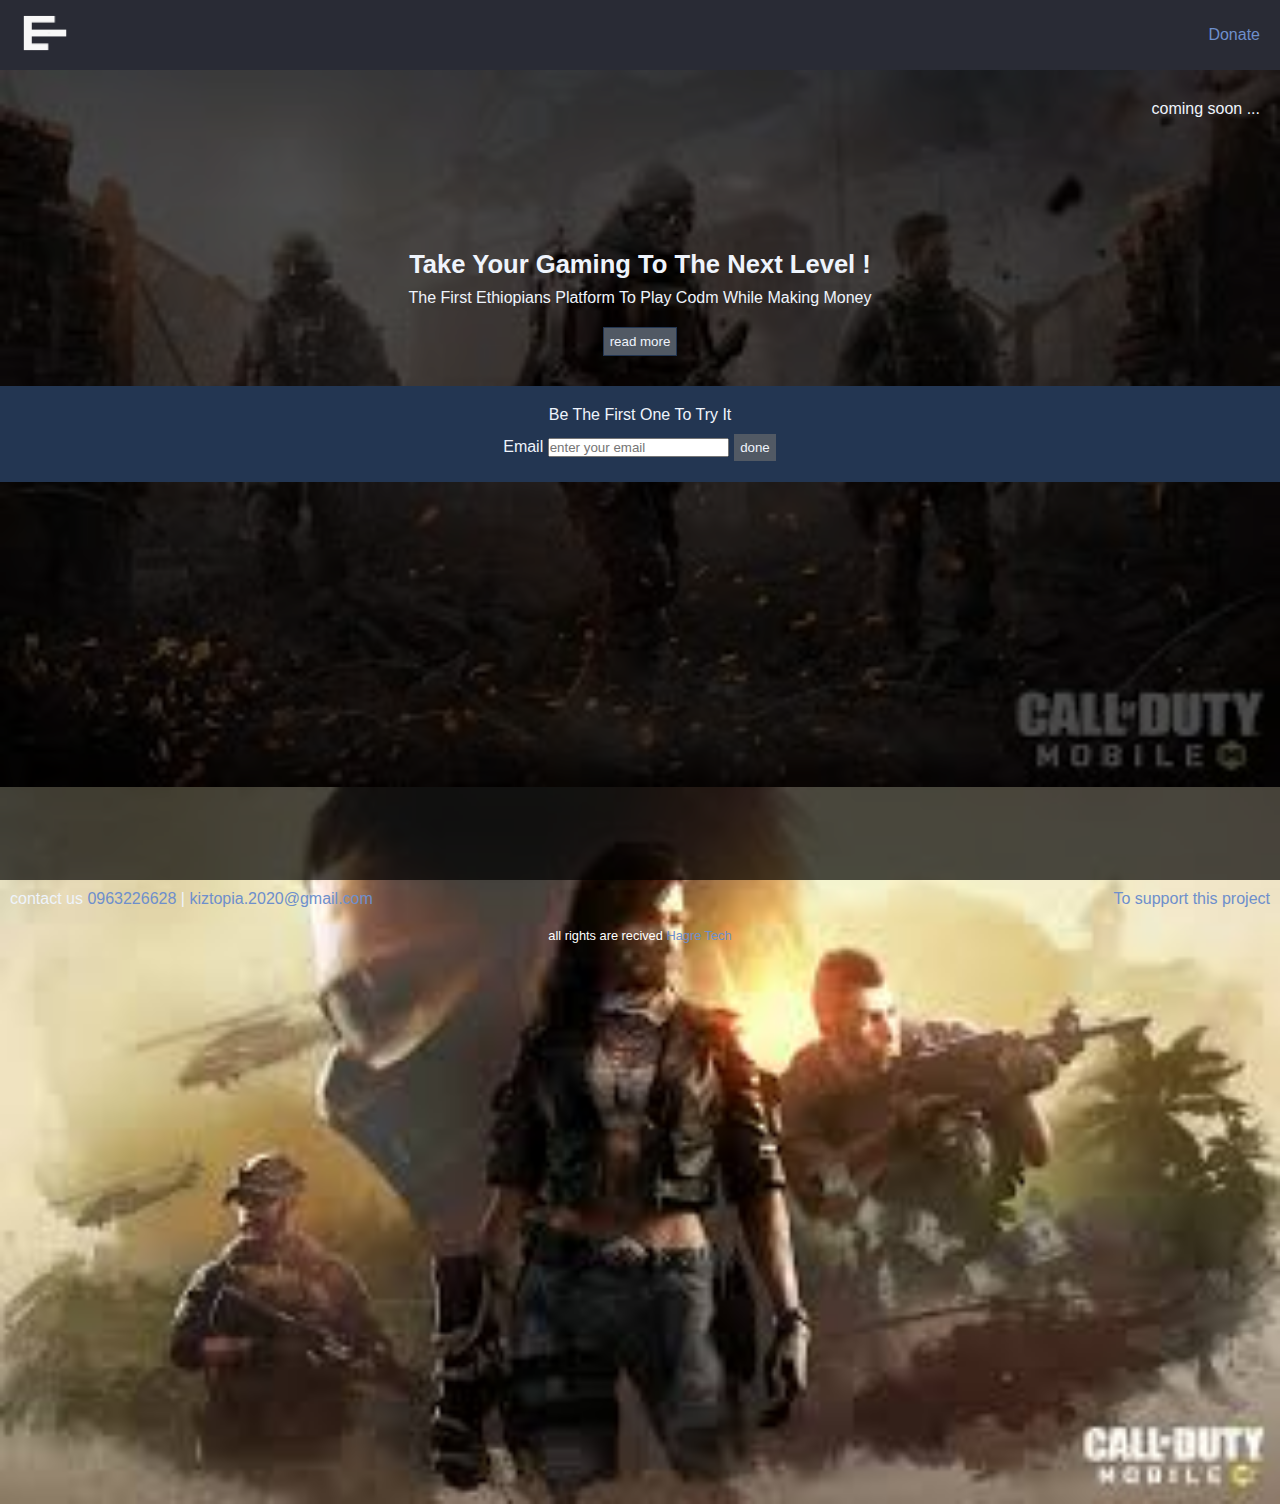
<file: enasiz.html>
<!DOCTYPE html>
<html lang="en">
<head>
    <meta charset="UTF-8">
    <meta http-equiv="X-UA-Compatible" content="IE=edge">
    <meta name="viewport" content="width=device-width, initial-scale=1.0">
    <link rel="stylesheet" href="enasiz.css">
    <meta content="The first Ethiopians ESport computation platform. Play against each other and win for money    " name="description">
    <title>ENASIZ | Gaming for a Living  </title>
</head>
<body>
    <nav>
        <a href="/">
            <img src="./imgs/logo.png" alt="">
        </a>

        <div class="side">
            <a href="https://t.me/shepherd979">Donate</a>
        </div>
    </nav>
    <div class="background">
        <img src="./imgs/images.jpg" >
        <img src="./imgs/images2.jpg" class="img2">
        <img src="./imgs/images3.jpg" >
    </div>
    <div class="banner">
        coming soon ...
    </div>
    <div class="main">
        <h1>Take Your Gaming to the Next Level !</h1>
        <p>the first Ethiopians platform to play codm while making money</p>
        <button  id="btn">read more</button>
        <p class="read" id="read">
            this platform will allow you to create tournaments easily. Or you can combat with each other for money in call of duty mobile.
        </p>
        <form action="https://formspree.io/xgenqwjd" method="post">
            <label for="email">Be The First One To Try It</label>
            
            <div>
                <label for="email">Email</label>
                <input type="email" name="email" id="email" placeholder="enter your email">
                <button type="submit">done</button>
            </div>
        </form>
    </div>

    

    <footer>
        <div class="data">
            <div>
                contact us
                <a href="contact us">0963226628</a> | 
                <a href="email">kiztopia.2020@gmail.com</a>

            </div>
            <div>
                <a href="">To support this project</a> 
            </div>
        </div>
        <p class="footer">all rights are recived <a href="a">Hagre Tech</a></p>
    </footer>
    <script src="https://code.jquery.com/jquery-3.6.0.min.js" integrity="sha256-/xUj+3OJU5yExlq6GSYGSHk7tPXikynS7ogEvDej/m4=" crossorigin="anonymous"></script>
    <script>
        $('#btn').click( function() {
            
            $('#read').toggleClass(' show ')
        })

    </script>
</body>
</html>
</file>
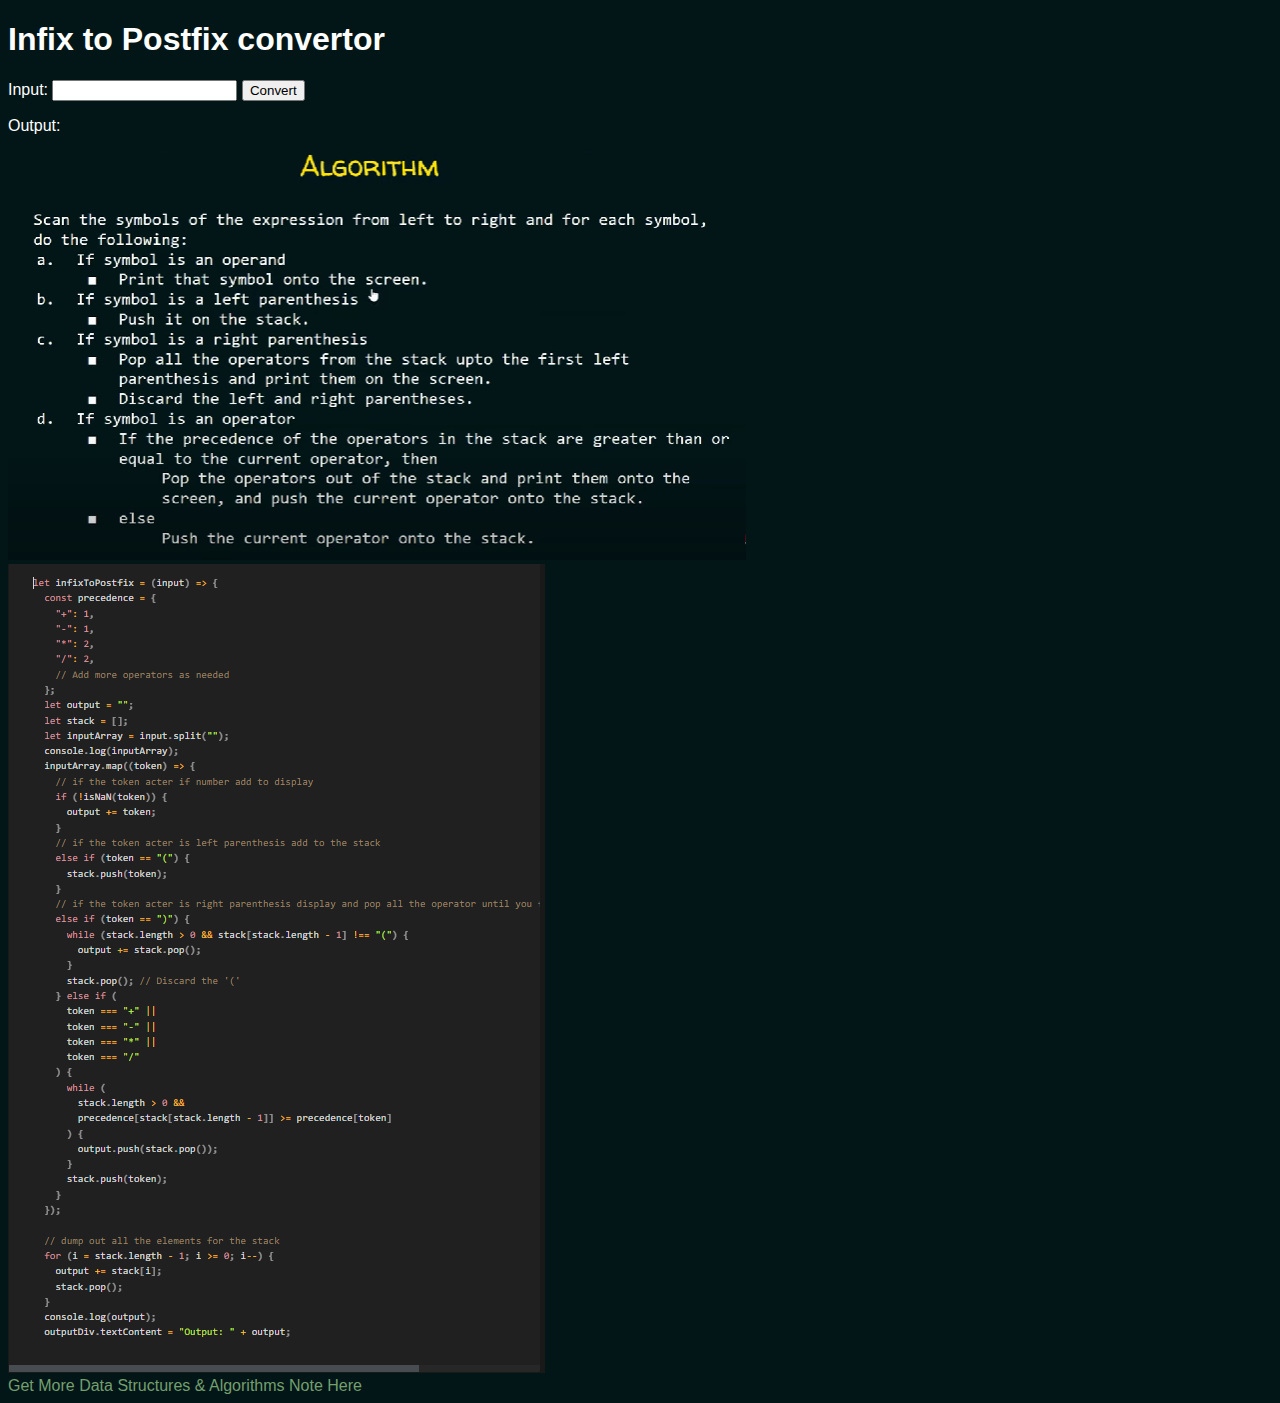
<file: InfixToPostfix.html>
<!DOCTYPE html>
<html lang="en">
  <head>
    <meta charset="UTF-8" />
    <meta name="viewport" content="width=device-width, initial-scale=1.0" />
    <meta name="description" content="Simple Infix to Postfix Notation Converter with JavaScript">
    <title>Infix to postfix</title>
    <link rel="stylesheet" href="infixToPostfix.css" />
  </head>
  <body>
    <h1>Infix to Postfix convertor</h1>
    <div class="input">
      <span>Input: </span>
      <input type="text" name="input" id="input" />
      <button id="convert">Convert</button>
    </div>
    <div class="output">
      <p id="output">Output:</p>
    </div>
    <div class="img">
      <img
        src="algo.png
      "
        alt="algo"
      />
    </div>
    <div class="code">
      <img src="code.png" alt="code" />
    </div>
    <footer>
      <a
        href="https://project7696.notion.site/Data-Structure-and-Algorithm-Analysis-3c26bdf4d74442b390be2f786afc9e4a"
        >Get More Data Structures & Algorithms Note Here</a
      >
    </footer>
    <script src="./main.js"></script>
  </body>
</html>
</file>
<file: enasiz.css>
*{
    padding: 0px;
    margin: 0px;
    box-sizing: border-box;
    font-family: 'Lucida Sans', 'Lucida Sans Regular', 'Lucida Grande', 'Lucida Sans Unicode', Geneva, Verdana, sans-serif;
    text-decoration: none;
    color: rgb(239, 244, 252);
    }
body{
    background: rgb(41, 43, 53);

}

.background{
    display: flex;
    flex-direction: column;
    position: absolute;
    width: 100%;
    z-index: -1;
    height: 90vh;

}

.background::before{
    content: '';
    position: absolute;
    width: 100%;
    height: 100%;
    background: black;
    opacity: 0.7;
}

nav{
    display: flex;
    height: 70px;
    align-items: center;
    justify-content: space-between;
    padding: 20px;
}
nav img{
    width: 50px;

}
a{
    color: rgb(110, 143, 204);
}
.show{
    display: block!important;
    transition: 0.3s;
}
.read{
    display: none;
}
.main{
    height: 90vh;
    padding-top: 180px;
    width: 100%;
    color: white;
    text-align: center;
    text-transform: capitalize;
    
}
.main h1{
    font-size: 1.6rem;
}

.main p{
    font-size: 1rem;
    padding: 10px 30px;
    margin-bottom: 10px;
}

.main button{
    background-color: rgb(81, 89, 100);
    border: 1px solid rgb(35, 54, 82);
    padding:6px;
}

.banner{
    position: absolute;
    top: 100px;
    right:20px;
}
form{
    margin-top: 30px;;
    width: 100%;
    text-align: center;
    padding:20px;
    background-color: rgb(35, 54, 82);
}
form div{
    margin-top: 9px;
}
form input{
    color: rgb(51, 51, 51);
}
@media screen and (min-width: 768px) {
    .img2{
        display: none;
    }
}
form button{
    background-color: rgb(81, 89, 100);
    border: 1px solid rgb(35, 54, 82);
    padding:6px;
}
footer .data{
    padding:10px;
    display: flex;
    justify-content: space-between;
}
.footer{
    font-size: 0.8rem;
    text-align: center;
    color: white;
    padding: 10px 0 5px 0;
}
.footer a{
    color: rgb(110, 143, 204);

}
</file>
<file: infixToPostfix.css>
body {
  color: white;
  background-color: #021618;
  font-family: "Lucida Sans", "Lucida Sans Regular", "Lucida Grande",
    "Lucida Sans Unicode", Geneva, Verdana, sans-serif;
}

a {
  color: rgb(116, 159, 109);
  text-decoration: none;
}
</file>
